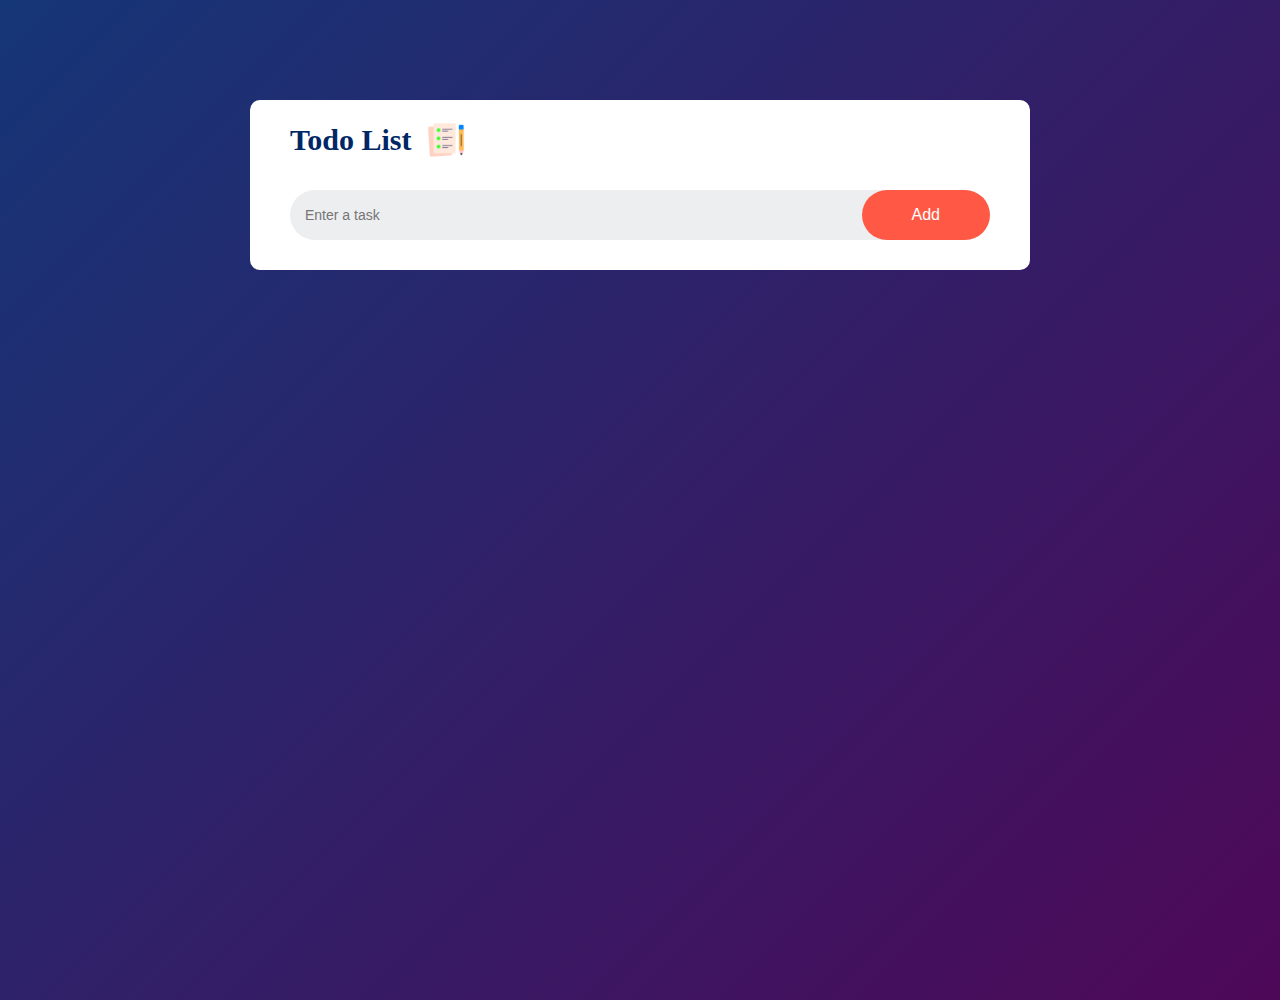
<file: todo-list/index.html>
<!DOCTYPE html>
<html lang="en">
  <head>
    <meta charset="UTF-8" />
    <meta name="viewport" content="width=device-width, initial-scale=1.0" />
    <link rel="stylesheet" href="./index.css" />
    <title>Todo List</title>
  </head>
  <body>
    <div class="todo-app">
      <h1>
        Todo List
        <img src="./assets/icon.png" alt="todo-logo" class="todo-logo" />
      </h1>
      <div class="row">
        <input type="text" placeholder="Enter a task" id="input-box">
        <button onclick="addTask()">Add</button>
      </div>
      <ul id="list-container">
      </ul>
      <script src="script.js"></script>
  </body>
</html>
</file>
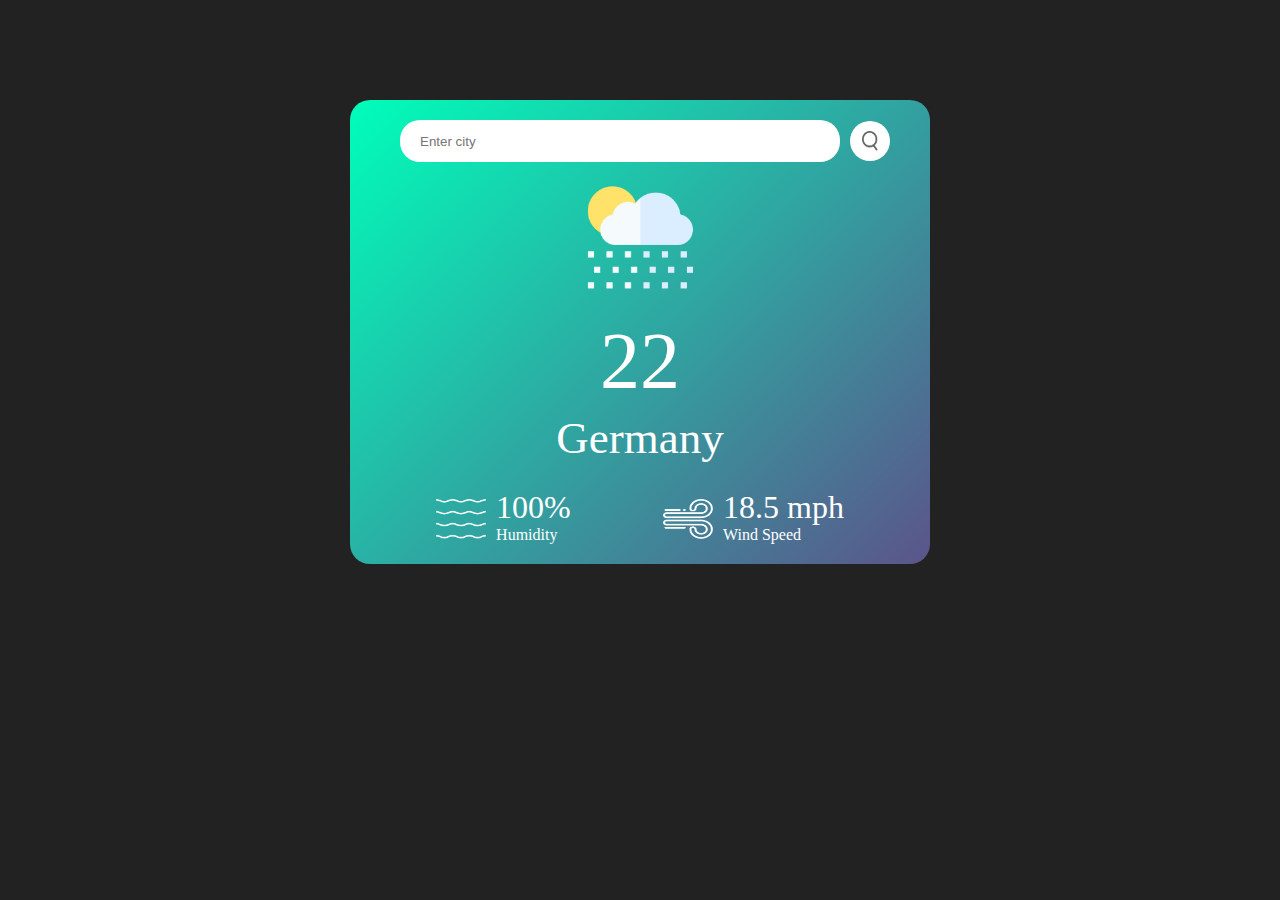
<file: weather-app/index.html>
<!DOCTYPE html>
<html lang="en">
  <head>
    <meta charset="UTF-8" />
    <meta name="viewport" content="width=device-width, initial-scale=1.0" />
    <title>Weather App</title>
    <link rel="stylesheet" href="index.css" />
  </head>
  <body>
    <div class="card">
      <div class="search">
        <input type="text" placeholder="Enter city" />
        <button>
          <img src="./assets/search.png" />
        </button>
      </div>
      <div class="error">
        <h1 >Invalid City Name</h1>
      </div>
      <div class="weather">
        <img src="./assets/rain.png" alt="weather-image" class="weather-icon" />
        <h1 class="temp">22</h1>
        <h2 class="city">Germany</h2>
      </div>

      <div class="details">
        <div class="col">
          <img src="./assets/humidity.png" alt="humidity" />
          <div>
            <p class="humidity">100%</p>
            <p>Humidity</p>
          </div>
        </div>
        <div class="col">
          <img src="./assets/wind.png" alt="wind" />
          <div>
            <p class="wind">18.5 mph</p>
            <p>Wind Speed</p>
          </div>
        </div>
      </div>
    </div>
    <script>
      const apiKey = "c5ce9b95db94ccb3de12f22d00a6f285";
      const weatherUrl =
        "https://api.openweathermap.org/data/2.5/weather?&units=metric";

      const searchBox = document.querySelector(".search input");
      const searchBtn = document.querySelector(".search button");
      const weatherIcon = document.querySelector(".weather-icon");

      async function checkWeather(city) {
        const response = await fetch(
          weatherUrl + `&q=${city}` + `&appid=${apiKey}`
        );
        console.log(response);
        // if (response.status != 200) {
        //   document.querySelector(".weather").style.display = "none";
        //   document.querySelector(".details").style.display = "none";
        //   document.querySelector(".error").style.display = "block";
        // }else{
        //   document.querySelector(".weather").style.display = "block";
        //   document.querySelector(".details").style.display = "block";
        //   document.querySelector(".error").style.display = "none";
        // }
        const data = await response.json();
        console.log(data);
        document.querySelector(".city").innerHTML = data.name;
        document.querySelector(".temp").innerHTML = `${Math.round(
          data.main.temp
        )}&#176C`;
        document.querySelector(
          ".humidity"
        ).innerHTML = `${data.main.humidity}%`;
        document.querySelector(".wind").innerHTML = `${data.wind.speed}kmph`;

        let weatherCondition = data.weather[0].main;
        console.log(weatherCondition);

        switch (weatherCondition.toLowerCase()) {
          case "snow":
            weatherIcon.src = "./assets/snow.png";
            break;
          case "rain":
            weatherIcon.src = "./assets/rain.png";
            break;
          case "clear":
            weatherIcon.src = "./assets/clear.png";
            break;
          case "drizzle":
            weatherIcon.src = "./assets/drizzle.png";
            break;

          default:
            weatherIcon.src = "./assets/clear.png";
        }
      }

      searchBtn.addEventListener("click", () => {
        checkWeather(searchBox.value);
      });
    </script>
  </body>
</html>
</file>
<file: todo-list/index.css>
* {
  margin: 0;
  padding: 0;
}

body {
  margin: 0;
  padding: 0;
  min-height: 100vh;
  width: 100%;
  background: linear-gradient(135deg, #153677, #4e0858);
}

.todo-app {
  margin: 100px auto;
  background-color: white;
  width: 100%;
  max-width: 700px;
  border-radius: 10px;
  padding: 20px 40px;
}

.todo-app h1 {
  font-size: 30px;
  color: #002765;
  display: flex;
  align-items: center;
  margin-bottom: 30px;
}

.todo-app h1 img {
  width: 40px;
  margin-left: 15px;
}
.row {
  display: flex;
  justify-content: space-between;
  align-items: center;
  border-radius: 40px;
  background-color: #edeef0;
  /* padding: 5px 10px; */
}

input {
  border: none;
  flex: 1;
  padding: 10px 15px;
  outline: none;
  background-color: transparent;
  font-size: 14px;
}

button {
  border: none;
  outline: none;
  border-radius: 50%;
  background-color: #ff5945;
  color: white;
  padding: 16px 50px;
  border-radius: 40px;
  font-size: 16px;
}

#list-container {
  /* border: 1px solid red; */
  margin-top: 10px;
}

ul li {
  list-style: none;
  font-size: 17px;
  padding: 12px 8px 12px 50px;
  cursor: pointer;
  user-select: none;
  position: relative;
  /* border: 1px solid green; */
  margin: 10px;
}

ul li::before {
  content: "";
  background-image: url("./assets/unchecked.png");
  position: absolute;
  height: 28px;
  width: 28px;
  border-radius: 50%;
  background-size: cover;
  background-position: center;
  left: 8px;
  top: 8px;
}

ul li.checked {
  color: #555;
  text-decoration: line-through;
}
ul li.checked::before {
  background-image: url("./assets/checked.png");
}

ul li span {
  position: absolute;
  right: 0;
  top: 10px;
  width: 20px;
  height: 20px;
  font-size: 20px;
  font-weight: 700;
  text-align: center;
}
</file>
<file: weather-app/index.css>
body {
  background-color: #222;
}

p,h1,h2{
  color: #ffffff;
  margin: 0;
}

.card {
  width: 90%;
  max-width: 500px;
  background: linear-gradient(135deg,#00feba,#5b548a);
  margin: 100px auto 0;
  border-radius: 20px;
  padding: 20px 40px;
  /* display: flex;
  align-items: center;
  justify-content: center; */
  text-align: center;
}

.search {
  width: 100%;
  display: flex;
  justify-content: space-evenly;
  align-items: center;
}

.search input {
  flex: 1;
  border-radius: 20px;
  height: 40px;
  border: none;
  margin: 0px 10px;
  padding-left: 20px;
}

.search button {
  height: 40px;
  border: none;
  width: 40px;
  border-radius: 50%;
  display: flex;
  justify-content: center;
  align-items: center;
  background-color: rgb(255, 255, 255);
}

.search button img {
  height: auto;
  width: 60%;
}

.weather img{
width:150px;
}

.weather h1 {
  font-size: 80px;
  font-weight: 500;
}

.weather h2 {
  font-size: 45px;
  font-weight: 400;
  margin-top: 5px;
}

.details {
  display: flex;
  justify-content: space-around;
  align-items: center;
  margin-top: 35px;
}

.col {
  display: flex;
  text-align: left;
}


.col img {
  width: 50px;
  height: 40px;
  margin-right: 10px;
}

.wind, .humidity{
  margin-top: -10px;
  font-size: 32px;
  font-weight: 500;
}

/* .weather, .details{
  display: none;
} */

.error{
  display: none;
  font-size: 8px;
  font-weight: 100;
  text-align: left;
  margin-left: 20px;
  margin-top: 10px;
}
</file>
